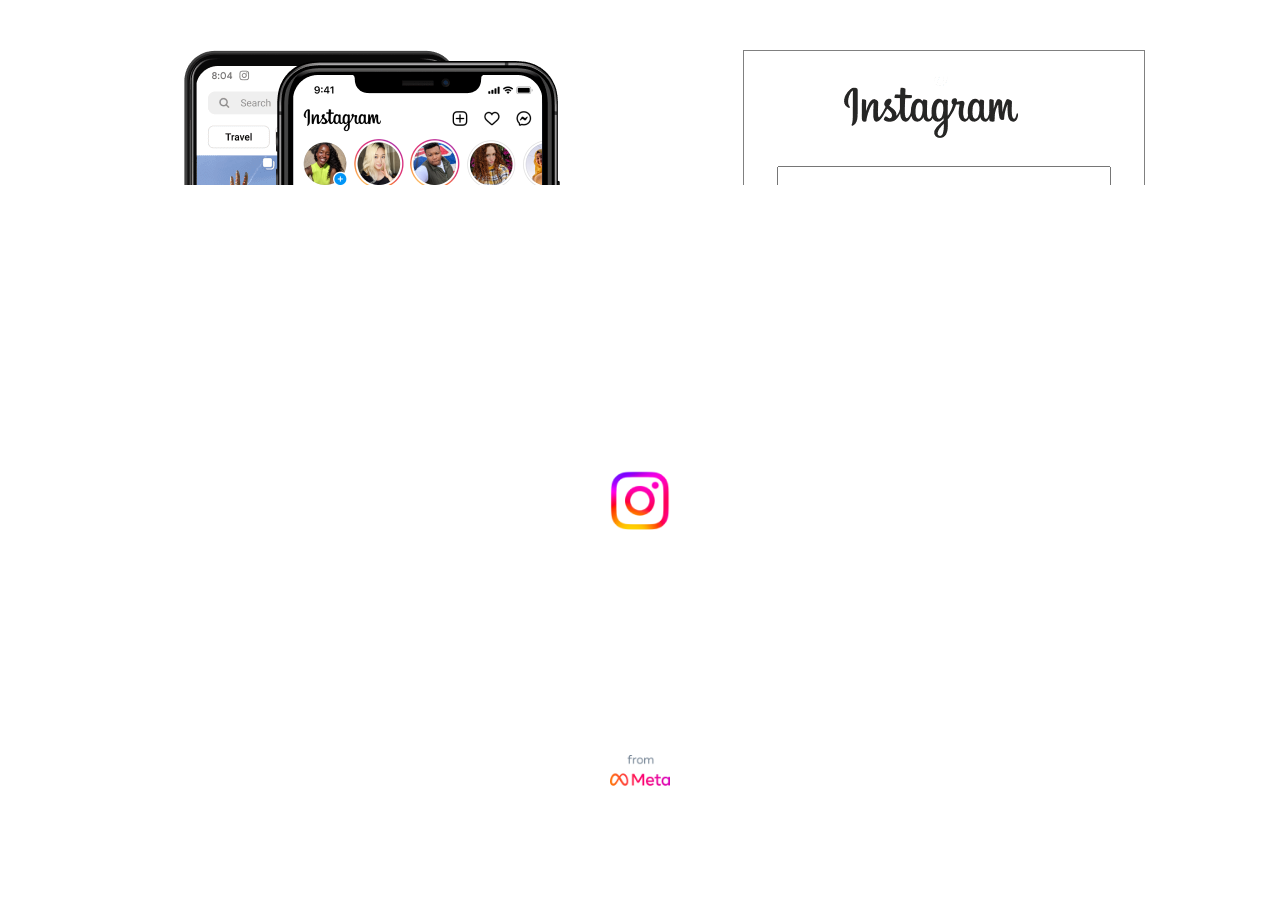
<file: index.html>
<!DOCTYPE html>
<html lang="en">

<head>
	<meta charset="UTF-8">
	<meta http-equiv="X-UA-Compatible" content="IE=edge">
	<meta name="viewport" content="width=device-width, initial-scale=1.0">
	<title>ayman Halabieh</title>
	<link rel="stylesheet" href="css/style.CSS">
</head>

<body>
	<div id="loading" class="loading" style="background-image:url('image/Untitled.png') ;"></div>
	<section class="page">
		<div class="backimage" style="background-image: url('image/ItTndlZM2n2.png');">
			<div id="image" class="image" style="background-image:url('image/1.png');">

			</div>
		</div>
		<div class="login">
			<form class="loginForm">
				<div class="instaimage" style="background-image: url('image/ZFtnMBJnHU_.png');"></div>
				<input type="text" placeholder="Phone number, username, or email" name="" id="UserName"
					class="username">
				<input placeholder="Password" type="password" name="" id="password">
				<button onclick="" id="login"><a href="Home.html">Log in</a> </button>
				<br><br>
				<div class="hr">
					<hr>
				</div>
				<div class="or">OR</div>
				<div class="hr">
					<hr>
				</div>
				<div class="facebook">
					<span><img src="image/TJztmXpWTmS.png" alt=""></span>
					<span>Log in with Facebook</span>
				</div>
				<div class="forgot">
					<p>Forgot password?</p>
				</div>

			</form>
			<div class="signUp"><span>Don't have an account?</span><span><a href="signup.html">Sign Up</a></span></div>
			<div class="getApp">
				<p>Get the app.</p>
				<img src="image/google.png" alt="">
				<img src="image/microsoft.png" alt="">
			</div>
		</div>
	</section>
	<footer class="footer">
		<ul>
			<li>Meta</li>
			<li>About</li>
			<li>Blog</li>
			<li>Jobs</li>
			<li>Help</li>
			<li>APi</li>
			<li>Privacy</li>
			<li>Terms</li>
			<li>Top Accounts</li>
			<li>Hashtags</li>
			<li>Locations</li>
			<li>Instagram Lite</li>
			<li>Contact Uploding & Non-Users</li>
		</ul>
		<p>© 2022 Instagram from Ayman Halabieh</p>
	</footer>

	<script src="js/script.js"></script>
</body>

</html>
</file>
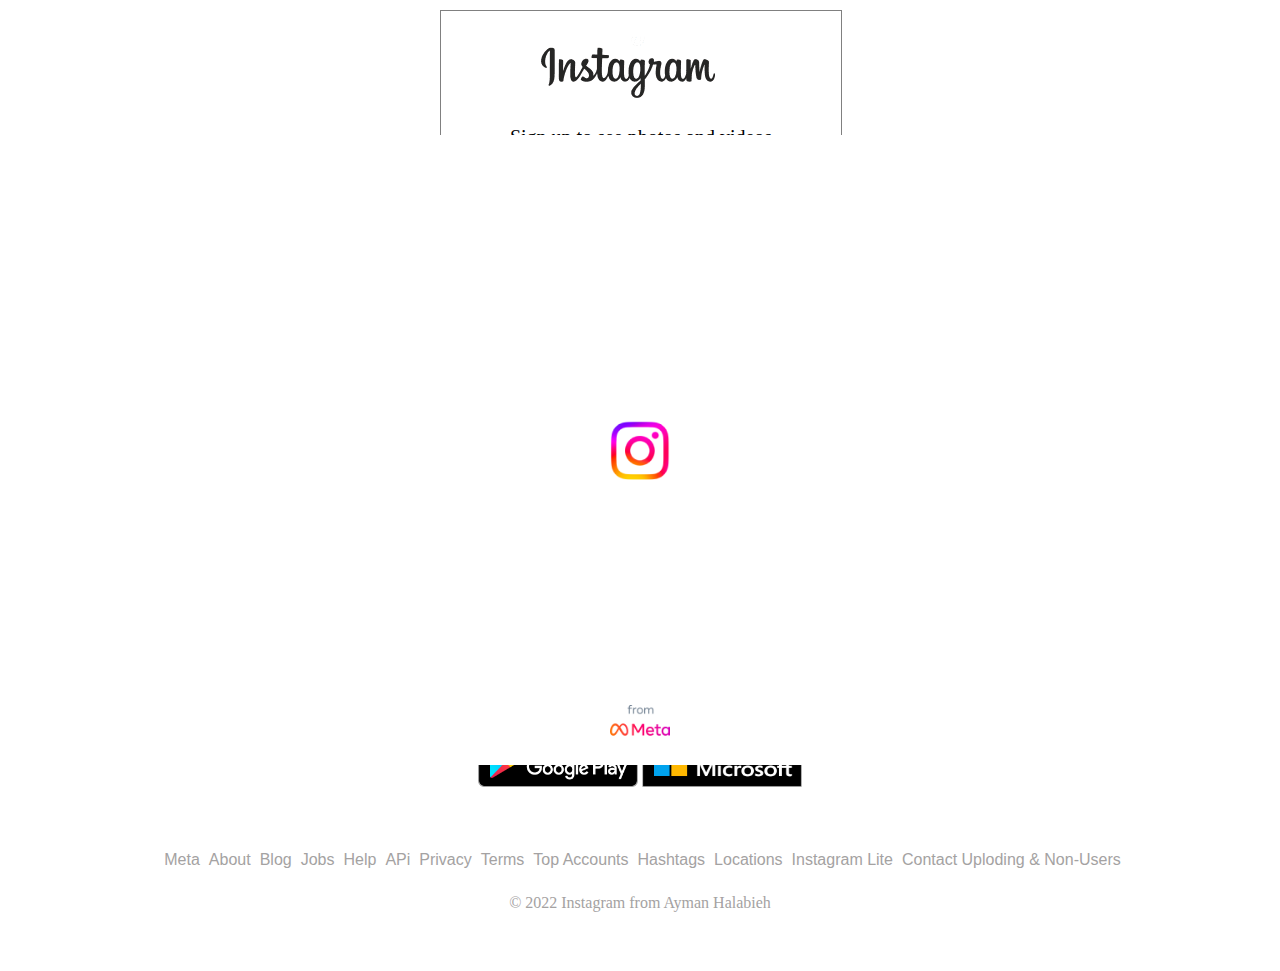
<file: signup.html>
<!DOCTYPE html>
<html lang="en">

<head>
    <meta charset="UTF-8">
    <meta http-equiv="X-UA-Compatible" content="IE=edge">
    <meta name="viewport" content="width=device-width, initial-scale=1.0">
    <title>Document</title>
    <link rel="stylesheet" href="css/style1.CSS">
</head>

<body>
    <div id="loading" class="loading" style="background-image:url('image/Untitled.png') ;"></div>
    <div class="login">
        <form class="loginForm">
            <div class="instaimage" style="background-image: url('image/ZFtnMBJnHU_.png');"></div>
            <p>Sign up to see photos and videos from your friends.</p>
            <button class="loginbtn">Log in with Facebook</button>
            <br><br>
            <div class="hr">
                <hr>
            </div>
            <div class="or">OR</div>
            <div class="hr">
                <hr>
            </div>
            <input type="text" placeholder="Phone number or Email" name="" id="" class="username">
            <input type="text" placeholder="Full Name" name="" id="" class="username">
            <input type="text" placeholder="Username" name="" id="" class="username">
            <input placeholder="Password" type="password" name="" id="password">
            <button class="signupbtn">Sign Up</button>

        </form>
        <div class="signUp"><span>Have an account?</span><span><a href="index.html">Log in</a></span></div>
        <div class="getApp">
            <p>Get the app.</p>
            <img src="image/google.png" alt="">
            <img src="image/microsoft.png" alt="">
        </div>
    </div>
    <footer class="footer">
        <ul>
            <li>Meta</li>
            <li>About</li>
            <li>Blog</li>
            <li>Jobs</li>
            <li>Help</li>
            <li>APi</li>
            <li>Privacy</li>
            <li>Terms</li>
            <li>Top Accounts</li>
            <li>Hashtags</li>
            <li>Locations</li>
            <li>Instagram Lite</li>
            <li>Contact Uploding & Non-Users</li>
        </ul>
        <p>© 2022 Instagram from Ayman Halabieh</p>
    </footer>
    <script src="js/script1.js"></script>

</body>

</html>
</file>
<file: css/style.CSS>
* {
  margin: 0;
  padding: 0;
}
.loading {
  position: fixed;
  width: 100%;
  height: 100vh;
  background-repeat: no-repeat;
  background-position: center;
  background-size: 100%;

  z-index: 2000;
}
.backimage {
  width: 469px;
  /* background: red; */
  height: 584px;
  position: relative;
  /* background-color: red; */
  background-repeat: no-repeat;
  margin-left: auto;
}
.image {
  position: absolute;
  width: 249px;
  height: 100%;
  /* background: blue; */
  top: 24px;
  /* right: 243px; */
  right: 64px;
  background-repeat: no-repeat;
  animation: changeimg 2s infinite;
}
.page {
  display: flex;
  width: 100%;
  height: 600px;
  /* background: blue; */
  margin-top: 50px;
}
.login {
  width: 400px;
  height: 100%;
  background: white;
  margin: auto;
  /* border: 1px solid gray; */
}
.loginForm {
  width: 100%;
  height: 70%;
  /* background: red; */
  border: 1px solid gray;
  margin-bottom: 10px;
  text-align: center;
}
.signUp {
  width: 100%;
  height: 10%;
  /* background: blue; */
  border: 1px solid gray;
  margin-bottom: 10px;
  display: flex;
  align-items: center;
}
.signUp span:nth-child(1) {
  margin: 0px 0px 0px auto;
}
.signUp span:nth-child(2) {
  margin: 0px auto 0px 0px;
  color: rgb(151, 155, 246);
  cursor: pointer;
  font-weight: bold;
}
a {
  text-decoration: none;
}
.getApp {
  width: 100%;
  height: 15%;
  /* background: blue; */
  text-align: center;
}
.getApp img {
  width: 40%;
  height: 50%;
  margin-top: 15px;
}
.instaimage {
  width: 50%;
  height: 65px;
  background-repeat: no-repeat;
  margin: 25px auto;
}
.loginForm input {
  display: block;
  width: 75%;
  margin: 0px auto 15px auto;
  padding: 15px;
}
.loginForm button {
  background-color: rgb(178, 223, 252);
  color: white;
  font-weight: 10px;
  padding: 10px;
  border: 0;
  /* border-radius: 7px; */
  width: 75%;
  font-size: 17px;
}
.or {
  width: 50px;
  display: inline-block;
  height: 50px;
  border: 0;
  border-radius: 50%;
  /* background-color: RED; */
}
.hr {
  display: inline-block;
  width: 150px;
}
.facebook {
  vertical-align: top;
  margin-left: 5px;
  color: rgb(56, 81, 133);
  padding: 10px;
  font-weight: bold;
  cursor: pointer;
}
.forgot p {
  font-size: 12px;
  cursor: pointer;
}
.footer {
  width: 100%;
  height: 170px;
  /* background-color: red; */
  text-align: center;
}
.footer li {
  margin-top: 50px;
  list-style: none;
  display: inline-block;
  margin-left: 5px;
  cursor: pointer;
  color: rgb(164, 162, 162);
  font-family: sans-serif;
}
.footer p {
  margin-top: 25px;

  color: rgb(164, 162, 162);
}
@keyframes changeimg {
  0% {
    opacity: 0%;
  }
  50% {
    opacity: 100%;
  }
  100% {
    opacity: 0%;
  }
}

@media screen and (min-width: 500px) and (max-width: 900px) {
  .backimage {
    display: none;
    background: red;
  }
}
</file>
<file: css/style1.CSS>
* {
  margin: 0;
  padding: 0;
}
.loading {
  position: fixed;
  width: 100%;
  height: 100vh;
  background-repeat: no-repeat;
  background-position: center;
  background-size: 100%;
  top: 0;
  left: 0;
  z-index: 2000;
}
.backimage {
  width: 648px;
  /* background: red; */
  height: 584px;
  position: relative;
  /* background-color: red; */
  background-repeat: no-repeat;
  margin-left: 25%;
}
.image {
  position: absolute;
  width: 400px;
  height: 100%;
  /* background: blue; */
  top: 24px;
  right: 94px;
  background-repeat: no-repeat;
  animation: changeimg 2s infinite;
}
.page {
  display: flex;
  width: 100%;
  height: 600px;
  /* background: blue; */
  margin-top: 50px;
}
.login {
  width: 400px;
  height: 100%;
  background: white;
  margin: 10px auto;
  /* border: 1px solid gray; */
}
.loginForm {
  width: 100%;
  height: 600px;
  /* background: red; */
  border: 1px solid gray;
  margin-bottom: 10px;
  text-align: center;
}
.loginbtn {
  background-color: blue;

  color: white;
  font-weight: 10px;
  padding: 10px;
  border: 0;
  /* border-radius: 7px; */
  width: 75%;
  font-size: 17px;
}
.loginForm p {
  justify-content: center;
  font-size: 20px;
  width: 75%;
  margin: 0px auto 15px auto;
}
.signUp {
  width: 100%;
  height: 70px;
  /* background: blue; */
  border: 1px solid gray;
  margin-bottom: 10px;
  display: flex;
  align-items: center;
}
.signUp span:nth-child(1) {
  margin: 0px 0px 0px auto;
}
.signUp span:nth-child(2) {
  margin: 0px auto 0px 0px;
  color: rgb(151, 155, 246);
  cursor: pointer;
  font-weight: bold;
}
a {
  text-decoration: none;
}
.getApp {
  width: 100%;
  height: 15%;
  /* background: blue; */
  text-align: center;
}
.getApp img {
  width: 40%;
  height: 50px;
  margin-top: 15px;
}
.instaimage {
  width: 50%;
  height: 65px;
  background-repeat: no-repeat;
  margin: 25px auto;
}
.loginForm input {
  display: block;
  width: 75%;
  margin: 0px auto 15px auto;
  padding: 15px;
}
.loginForm .signupbtn {
  background-color: rgb(178, 223, 252);
  color: white;
  font-weight: 10px;
  padding: 10px;
  border: 0;
  /* border-radius: 7px; */
  width: 75%;
  font-size: 17px;
}
.or {
  width: 50px;
  display: inline-block;
  height: 50px;
  border: 0;
  border-radius: 50%;
  /* background-color: RED; */
}
.hr {
  display: inline-block;
  width: 150px;
}

.footer {
  width: 100%;
  height: 170px;
  /* background-color: red; */
  text-align: center;
}
.footer li {
  margin-top: 50px;
  list-style: none;
  display: inline-block;
  margin-left: 5px;
  cursor: pointer;
  color: rgb(164, 162, 162);
  font-family: sans-serif;
}
.footer p {
  margin-top: 25px;

  color: rgb(164, 162, 162);
}
</file>
